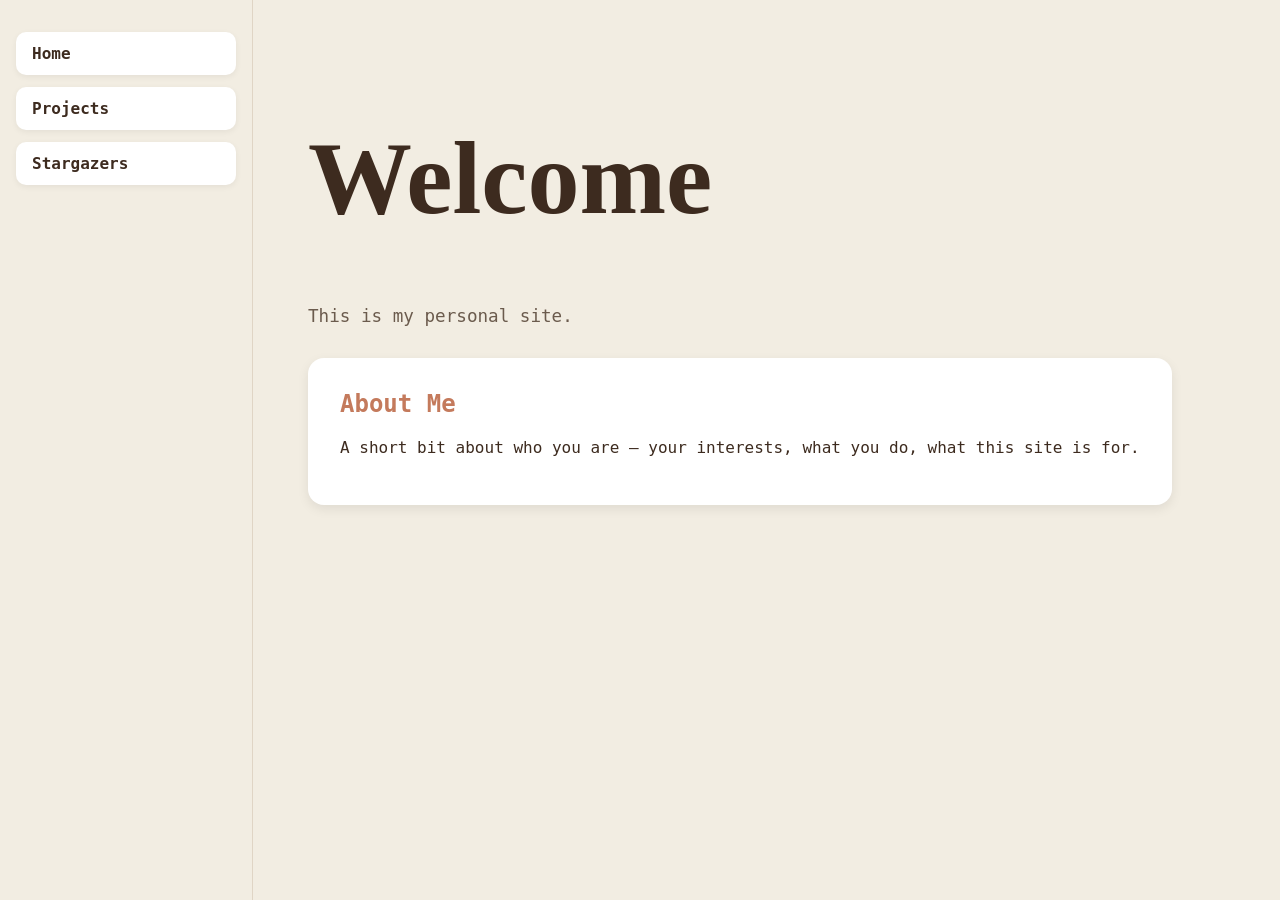
<file: index.html>
<body>
  <nav class="sidebar">
    <a href="index.html" class="nav-box">Home</a>
    <a href="projects.html" class="nav-box">Projects</a>
    <a href="stargazers.html" class="nav-box">Stargazers</a>
    <link rel="stylesheet" href="style.css">
    <link href="https://fonts.googleapis.com/css2?family=Bricolage+Grotesque:wght@700&family=Space+Mono:wght@400;700&display=swap" rel="stylesheet">
  </nav>

    <head>
    <meta charset="utf-8">
    <title>Stargazers</title>
    <link rel="stylesheet" href="style.css">
    <link rel="preconnect" href="https://fonts.bunny.net">
<link href="https://fonts.bunny.net/css?family=eb-garamond:800i" rel="stylesheet" />  
  </head>

<main class="content">
  <h1>Welcome</h1>
  <p class="intro">This is my personal site.</p>

  <section class="about">
    <h2>About Me</h2>
    <p>A short bit about who you are — your interests, what you do, what this site is for.</p>
  </section>
</main>
</body>
</file>
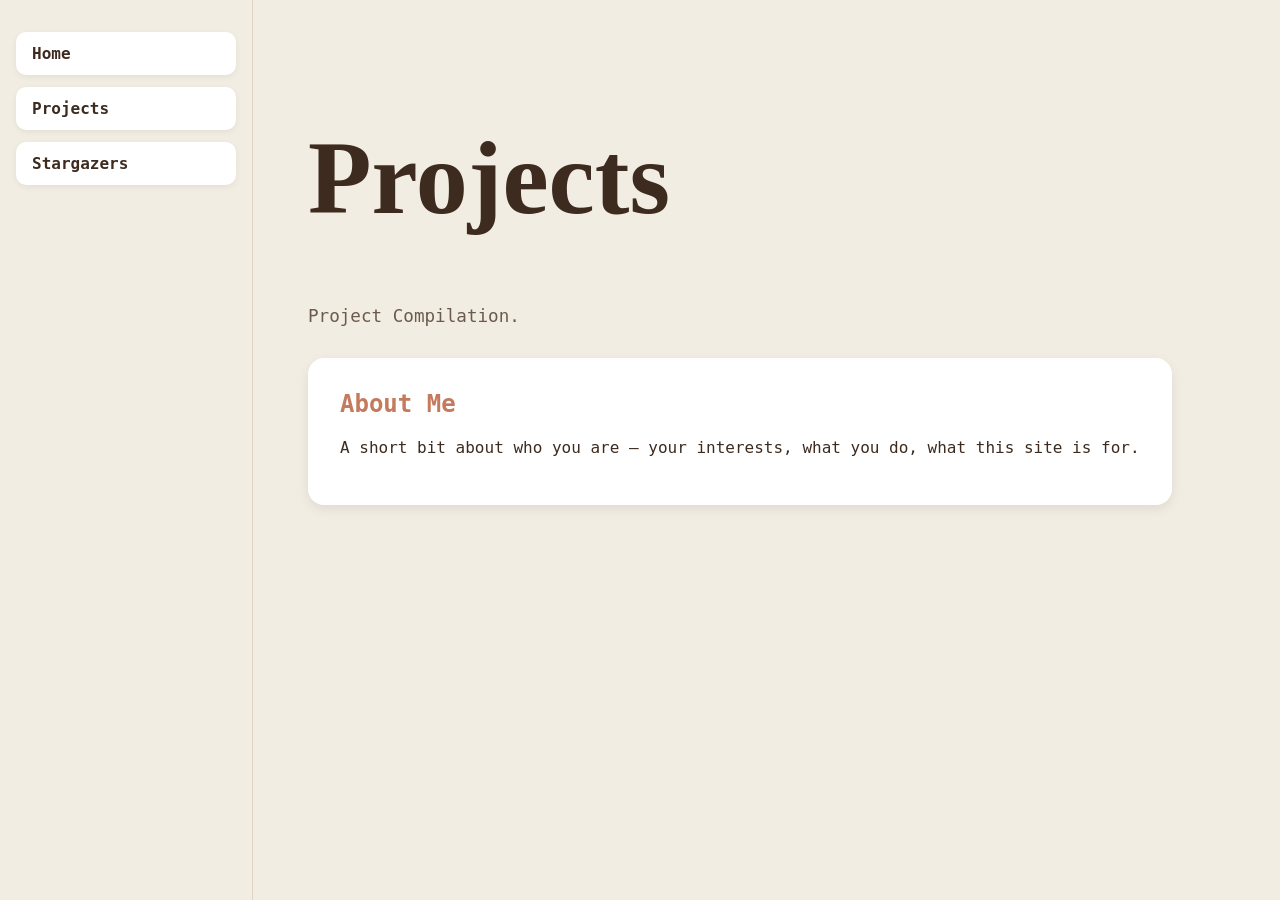
<file: projects.html>
<body>
  <nav class="sidebar">
    <a href="index.html" class="nav-box">Home</a>
    <a href="projects.html" class="nav-box">Projects</a>
    <a href="stargazers.html" class="nav-box">Stargazers</a> 
  </nav>
  <head>
    <meta charset="utf-8">
    <title>Stargazers</title>
    <link rel="stylesheet" href="style.css">
    <link rel="preconnect" href="https://fonts.bunny.net">
    <link href="https://fonts.bunny.net/css?family=eb-garamond:800i" rel="stylesheet" />  
  </head>
<main class="content">
  <h1>Projects</h1>
  <p class="intro">Project Compilation.</p>

  <section class="about">
    <h2>About Me</h2>
    <p>A short bit about who you are — your interests, what you do, what this site is for.</p>
  </section>
</main>
</body>
</file>
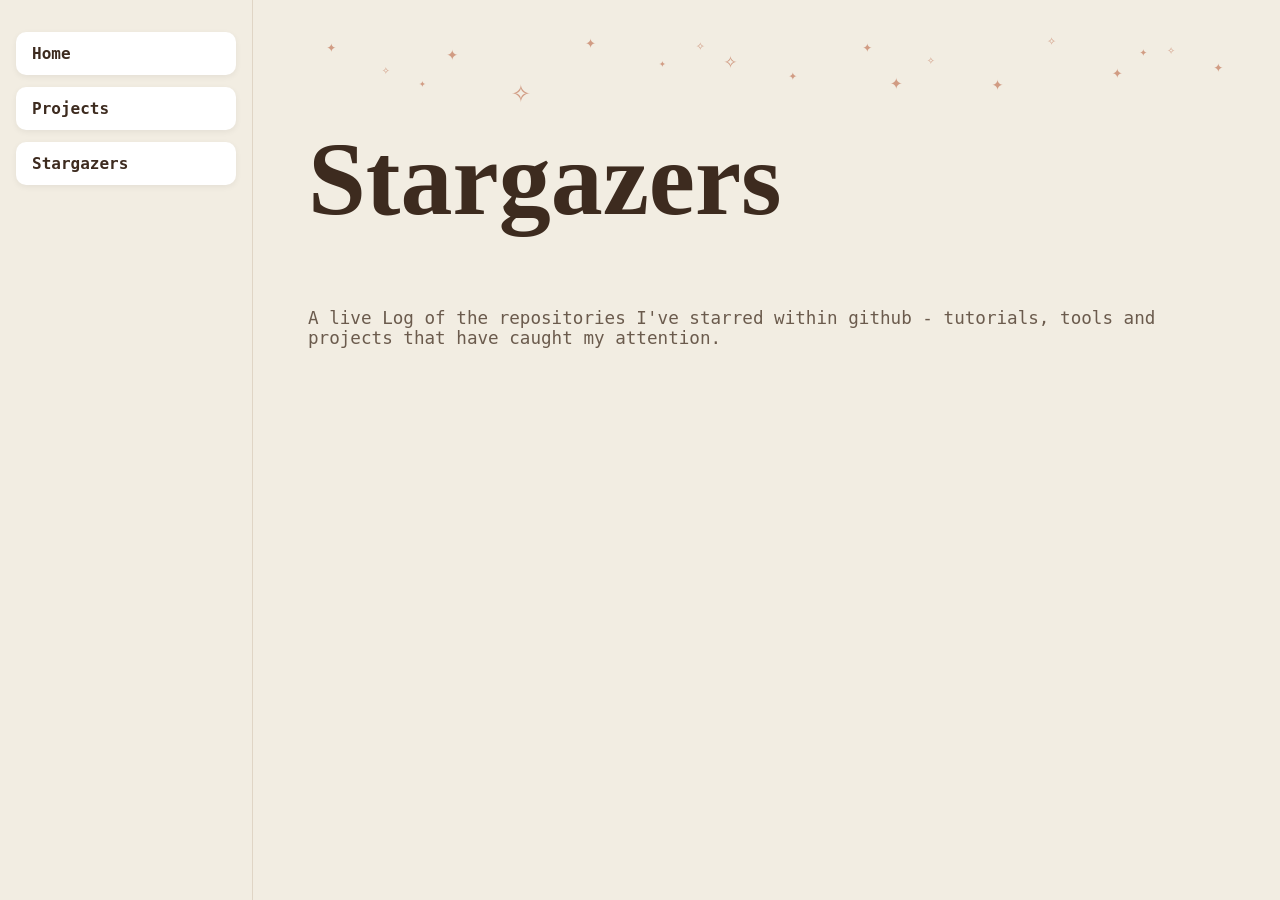
<file: stargazers.html>
<!DOCTYPE html>
<html lang="en">
  <head>
    <meta charset="utf-8">
    <title>Stargazers</title>
    <link rel="stylesheet" href="style.css">
    <link rel="preconnect" href="https://fonts.bunny.net">
<link href="https://fonts.bunny.net/css?family=eb-garamond:800i" rel="stylesheet" />  
  </head>
  <body>
    <nav class="sidebar">
      <a href="index.html" class="nav-box">Home</a>
      <a href="projects.html" class="nav-box">Projects</a>
      <a href="stargazers.html" class="nav-box">Stargazers</a>
    </nav>
    <main class="content">
      <div class="header-wrap">
        <div class="stars">
          <span class="star star1">✦</span>
          <span class="star star2">✧</span>
          <span class="star star3">✦</span>
          <span class="star star4">✧</span>
          <span class="star star5">✦</span>
          <span class="star star6">✦</span>
          <span class="star star7">✧</span>
          <span class="star star8">✦</span>
          <span class="star star9">✦</span>
          <span class="star star10">✧</span>
          <span class="star star11">✦</span>
          <span class="star star12">✧</span>
          <span class="star star13">✦</span>
          <span class="star star14">✧</span>
          <span class="star star15">✦</span>
          <span class="star star16">✦</span>
          <span class="star star17">✧</span>
          <span class="star star18">✦</span>
          <span class="star star19">✦</span>
        </div>
        <h1 class="stargazers-title">Stargazers</h1>
        <p class="intro">
          A live Log of the repositories I've starred within github - tutorials, tools and projects that have caught my attention. 
        </p>
      </div>
      <ul id="stargazers-list"></ul>
      <script src="script.js"></script>
    </main>
  </body>
</html>
</file>
<file: style.css>
.header-wrap {
  position: relative;
  padding-top: 0.1rem;
  margin-bottom: 0.2rem;
}

.stars {
  position: absolute;
  top: -1rem;
  left: 0;
  width: 100%;
  height: 1px;
  pointer-events: none; /* stars don't block clicks on anything beneath them */
  z-index: 1;
}

.star {
  position: absolute;
  color: #C47A5C;
  opacity: 0.7;
  animation: twinkle 3s ease-in-out infinite;
}

.star1  { top: 5px;  left: 2%;  font-size: 1rem;   animation-delay: 0s; }
.star2  { top: 30px; left: 8%;  font-size: 0.8rem; animation-delay: 0.4s; }
.star3  { top: 10px; left: 15%; font-size: 1.2rem; animation-delay: 1.1s; }
.star4  { top: 40px; left: 22%; font-size: 2rem; animation-delay: 1.8s; }
.star5  { top: 0px;  left: 30%; font-size: 1.1rem; animation-delay: 0.7s; }
.star6  { top: 25px; left: 38%; font-size: 0.7rem; animation-delay: 2.2s; }
.star7  { top: 15px; left: 45%; font-size: 1.4rem; animation-delay: 1.5s; }
.star8  { top: 35px; left: 52%; font-size: 0.9rem; animation-delay: 0.2s; }
.star9  { top: 5px;  left: 60%; font-size: 1rem;   animation-delay: 2.6s; }
.star10 { top: 20px; left: 67%; font-size: 0.8rem; animation-delay: 1.3s; }
.star11 { top: 40px; left: 74%; font-size: 1.2rem; animation-delay: 0.9s; }
.star12 { top: 0px;  left: 80%; font-size: 0.9rem; animation-delay: 2.0s; }
.star13 { top: 30px; left: 87%; font-size: 1.1rem; animation-delay: 0.5s; }
.star14 { top: 10px; left: 93%; font-size: 0.8rem; animation-delay: 1.7s; }
.star15 { top: 25px; left: 98%; font-size: 1rem;   animation-delay: 2.4s; }
.star16 { top: 45px; left: 12%; font-size: 0.7rem; animation-delay: 1.0s; }
.star17 { top: 5px;  left: 42%; font-size: 0.9rem; animation-delay: 2.9s; }
.star18 { top: 38px; left: 63%; font-size: 1.3rem; animation-delay: 0.6s; }
.star19 { top: 12px; left: 90%; font-size: 0.8rem; animation-delay: 1.4s; }

@keyframes twinkle {
  0%, 100% { opacity: 0.3; transform: scale(0.9); }
  50% { opacity: 1; transform: scale(1.1); }
}

body {
    font-family: "IBM Plex Mono", monospace;
    margin: 0;
    display: flex;
    background: #F2EDE2;
    color: #3D2B1F;
}

.sidebar {
  width: 220px;
  height: 100vh;
  background: #F2EDE2;
  padding: 2rem 1rem;
  display: flex;
  flex-direction: column;
  gap: 0.75rem;
  position: fixed;
  left: 0;
  top: 0;
  border-right: 1px solid #E0D5C5;
}

.nav-box {
  text-decoration: none;
  color: #3D2B1F;
  font-size: 1rem;
  font-weight: 600;
  background: #FFFFFF;
  border-radius: 10px;
  padding: 0.75rem 1rem;
  box-shadow: 0 2px 6px rgba(0,0,0,0.06);
  transition: box-shadow 0.2s ease, transform 0.2s ease;
}

.nav-box:hover {
  box-shadow: 0 4px 12px rgba(0,0,0,0.12);
  transform: translateY(-2px);
  color: #C47A5C;
}

.content {
  margin-left: 260px;
  padding: 3rem;
}

h1 {
  font-family:"EB Garamond", serif;
  font-size: 6.5rem;
  color: #3D2B1F;
}

.intro {
  font-size: 1.1rem;
  color: #6B5B4D;
  margin-bottom: 2rem;
}

.about {
  background: #FFFFFF;
  border-radius: 16px;
  box-shadow: 0 4px 12px rgba(0,0,0,0.08);
  padding: 2rem;
}

.about h2 {
  color: #C47A5C;
  margin-top: 0;
}

ul {
  display: grid;
  grid-template-columns: repeat(3, 1fr);
  gap: 1.5rem;
  margin-top: 2rem;
  padding: 0;
  list-style: none;
}

#stargazers-list li {
  background: #FFFFFF;
  border-radius: 16px;
  box-shadow: 0 4px 12px rgba(0,0,0,0.1);
  padding: 1.5rem;
  transition: box-shadow 0.2s ease, transform 0.2s ease;
  height: 150px;
  display: flex;
  flex-direction: column;
  justify-content: center;
  align-items: center;
  text-align: center;
}

#stargazers-list li:hover {
  box-shadow: 0 6px 20px rgba(0,0,0,0.15);
  transform: translateY(-3px);
}

.repo-name {
  color: #C47A5C;
  font-weight: 700;
  text-decoration: none;
}

.repo-desc {
  opacity: 0;
  max-height: 0;
  overflow: hidden;
  transition: opacity 0.2s ease;
  font-size: 0.8rem;
  margin-top: 0.5rem;
  color: #6B5B4D;
}

#stargazers-list li:hover .repo-desc {
  opacity: 1;
  max-height: 100px;
}
</file>
